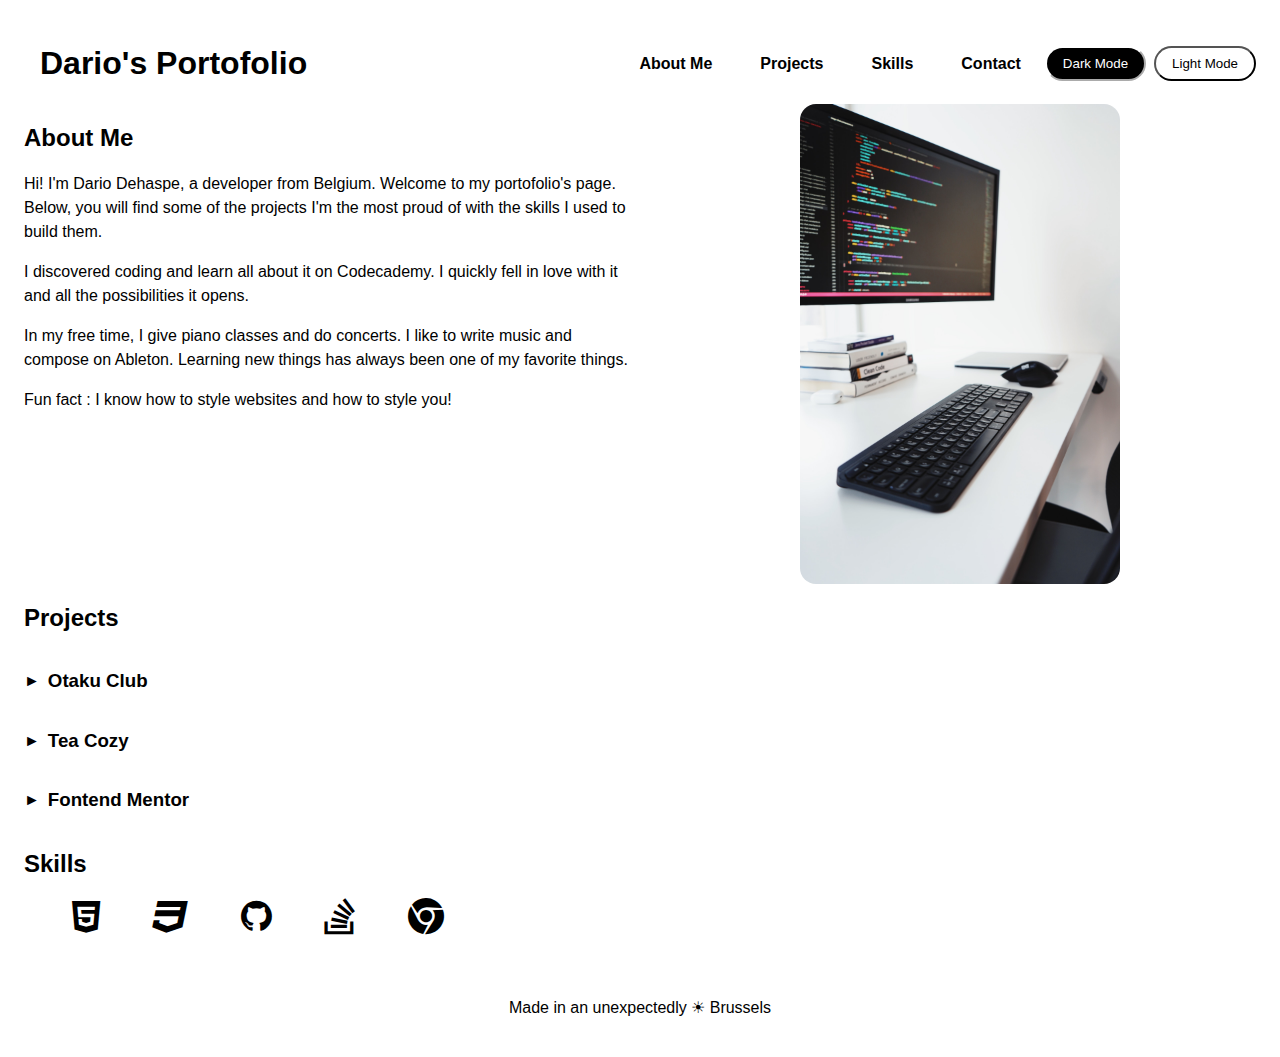
<file: index.html>
<!DOCTYPE html>
<html lang="en">
<head>
    <meta charset="UTF-8">
    <meta http-equiv="X-UA-Compatible" content="IE=edge">
    <meta name="viewport" content="width=device-width, initial-scale=1.0">
    <link href="./Resources/index.css" rel="stylesheet">
    <link rel="stylesheet" href="https://cdnjs.cloudflare.com/ajax/libs/font-awesome/4.7.0/css/font-awesome.min.css">
    <title>Dario's Portofolio</title>
</head>
<body class>
<!--Header Section-->
<header class="header">
    <nav>
      <h1>Dario's Portofolio</h1>
      <ul  class="nav-bar">
          <li class="nav-item">
              <a href="#about-me">About Me</a>
          </li>
          <li class="nav-item">
              <a href="#projects">Projects</a>
          </li>
          <li class="nav-item">
              <a href="#skills">Skills</a>
          </li>
          <li class="nav-item">
              <a href="./contact.html">Contact</a>
          </li>
      </ul>
      <button type="button" class="dark-mode" onclick="enableDarkMode()">Dark Mode</button>
      <button type="button" class="light-mode" onclick="enableLightMode()">Light Mode</button>
    </nav>
</header>
<main class="main">
  <section class="about-me" id="about-me">
    <div class="about-me-container">
      <div class="about-me-text">  
        <h2>About Me</h2>
        <p>Hi! I'm Dario Dehaspe, a developer from Belgium. Welcome to my portofolio's page. <br>
          Below, you will find some of the projects I'm the most proud of with the skills I used to build them. </p>
        <p>I discovered coding and learn all about it on <a href="https://www.codecademy.com/" target="_blank">Codecademy</a>. I quickly fell in love with it and all
          the possibilities it opens.</p>
        <p>In my free time, I give piano classes and do concerts. I like to write music and compose on Ableton. Learning new things has always 
         been one of my favorite things.
        </p>
        <p>Fun fact : I know how to style websites and how to style you!</p>
      </div>
      <img src="./Resources/Images/computer-keyboard.jpg" alt="computer keyboard" class="keyboard">
    </div>
  </section>
  <section class="projects" id="projects">
    <h2>Projects</h2>
    <details class="project">
        <summary class="title">
            <h3 class="inline">Otaku Club</h3>
        </summary>
        <img src="./Resources/Images/otaku-club.PNG" alt="otaku club screenshot" class="project-image">
        <p>An otaku club landing page</p>
    </details>
    <details class="project">
        <summary class="title">
            <h3>Tea Cozy</h3>
        </summary>
        <img src="./Resources/Images/tea-cozy.PNG" alt="tea cozy screenshot" class="project-image">
        <p>Tea cozy project</p>
    </details>
    <details class="project">
        <summary class="title">
            <h3>Fontend Mentor</h3>
        </summary>
        <img src="./Resources/Images/landing-page.PNG" alt="fronted mentor landing page screenshot" class="project-image">
        <p>An <a href="https://www.frontendmentor.io/" target="_blank">Frontend Mentor</a> project</p>
    </details>
  </section>
  <section class="skills" id="skills">
    <h2>Skills</h2>
    <i style="font-size:36px" class="fa">&#xf13b;</i>
    <i style="font-size:36px" class="fa">&#xf13c;</i>
    <i style="font-size:36px" class="fa">&#xf09b;</i>
    <i style="font-size:36px" class="fa">&#xf16c;</i>
    <i class="fa fa-chrome" style="font-size:36px"></i>
    
    
  </section>
</main>
<footer class="footer">
  <p>Made in an unexpectedly <span class="sun">☀</span> Brussels</p>
</footer>
<script src="./Resources/app.js"></script>
</body>
</html>
</file>
<file: Resources/index.css>
html{
    font-family: 'Inter', sans-serif;
    font-size: 16px;
}


body{
    padding: 1rem;
    background-color: white;
    color: black;
    transition: .182s;
}

.dark{
    background-color: black;
    color: white;
}


h1{
    font-size: 2rem;
    font-weight: 800;
    padding-left: 1rem;
}

h2{
    font-weight: 800;
}

nav{
    display: flex;
    align-items: center;
}

.nav-bar{
    display: flex;
    align-items: center;
    list-style-type: none;
    margin-left: auto;
}

a{
    text-decoration: none;
    color: black;

}

.nav-item{
    padding-left: 2rem;
    font-weight: 600;
    padding-right: 1rem;
}

.dark-mode{
   margin-left: 0.5rem;
   font-weight: 500;
   background-color: black;
   color: white;
   border-radius: 25px;
   padding: 0.5rem 1rem;
   border-color: white;
}

body.dark{
    background-color: black;
    color: white;
}

body.dark a{
    color: white;
}

.light-mode{
    margin-left: 0.5rem;
    font-weight: 500;
    background-color: white;
    color: black;
    border-radius: 25px;
    padding: 0.5rem 1rem;
 }


button:hover{
    cursor: pointer;
} 
section{
    display: block;
}

.about-me-container{
    display: grid;
    grid-template-columns: repeat(2, 50%);
    grid-gap: 10rem;
}

.about-me-text p{
    line-height: 1.5rem;
}

.keyboard{
    align-self: right;
    border-radius: 1rem;
    max-width: 20rem;
    max-height: auto;
}

summary {
    display: flex;
    align-items: center;

  }

.pointer:hover{
    cursor: pointer;
}  
  
summary::-webkit-details-marker { 
    display: block;
  }

summary:before {
    content: "►";
    padding-right: 0.5rem;
  }

details[open] summary:before {
    content: "▼";
  }  



.project-image{
    max-width: 40rem;
    border-radius: 5%;
}  

.projects p{
    font-style: italic;
    padding-left: 15rem;
}

i{
    padding-left: 3rem;
}

.contact{
  padding-top: 2rem;
  padding-bottom: 2rem;
}
.email{
    margin-left: 3rem;
}

footer{
    margin-top: auto;
    text-align: center;
    padding-top: 3rem;
}
</file>
